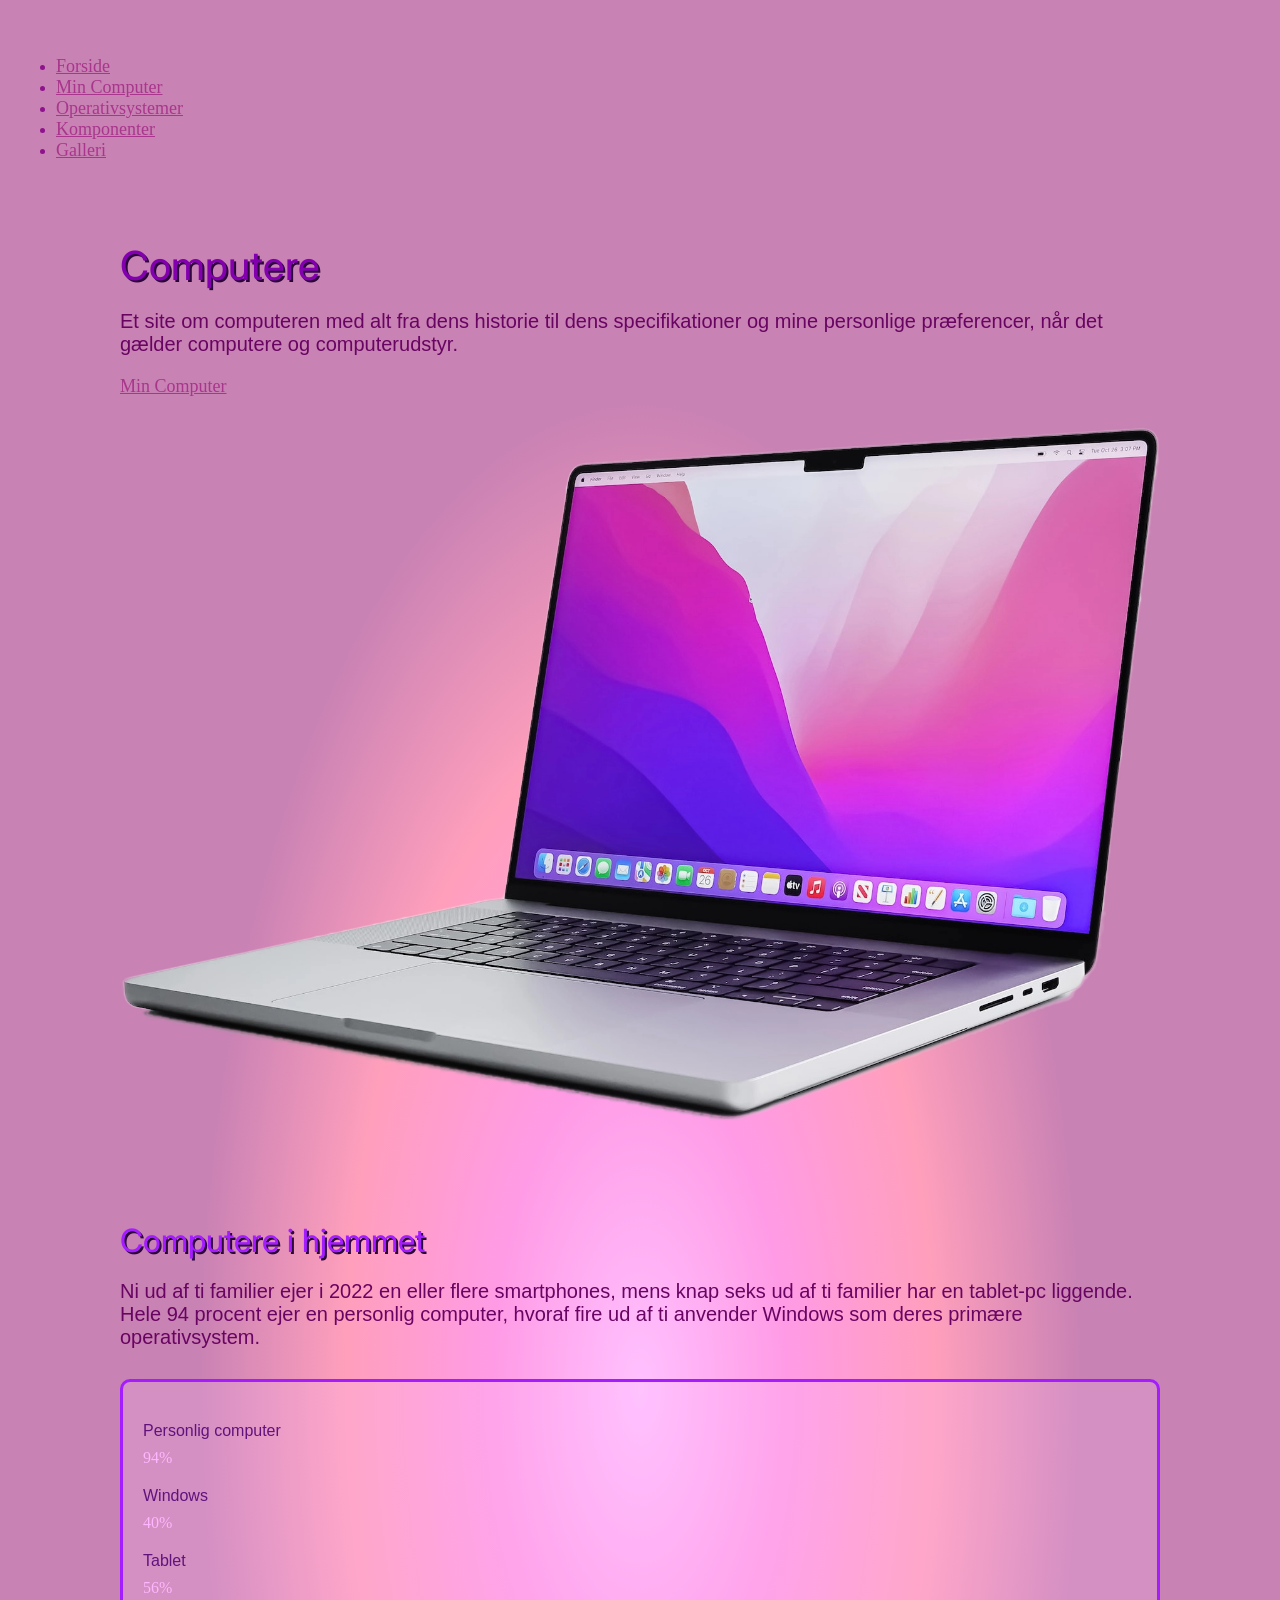
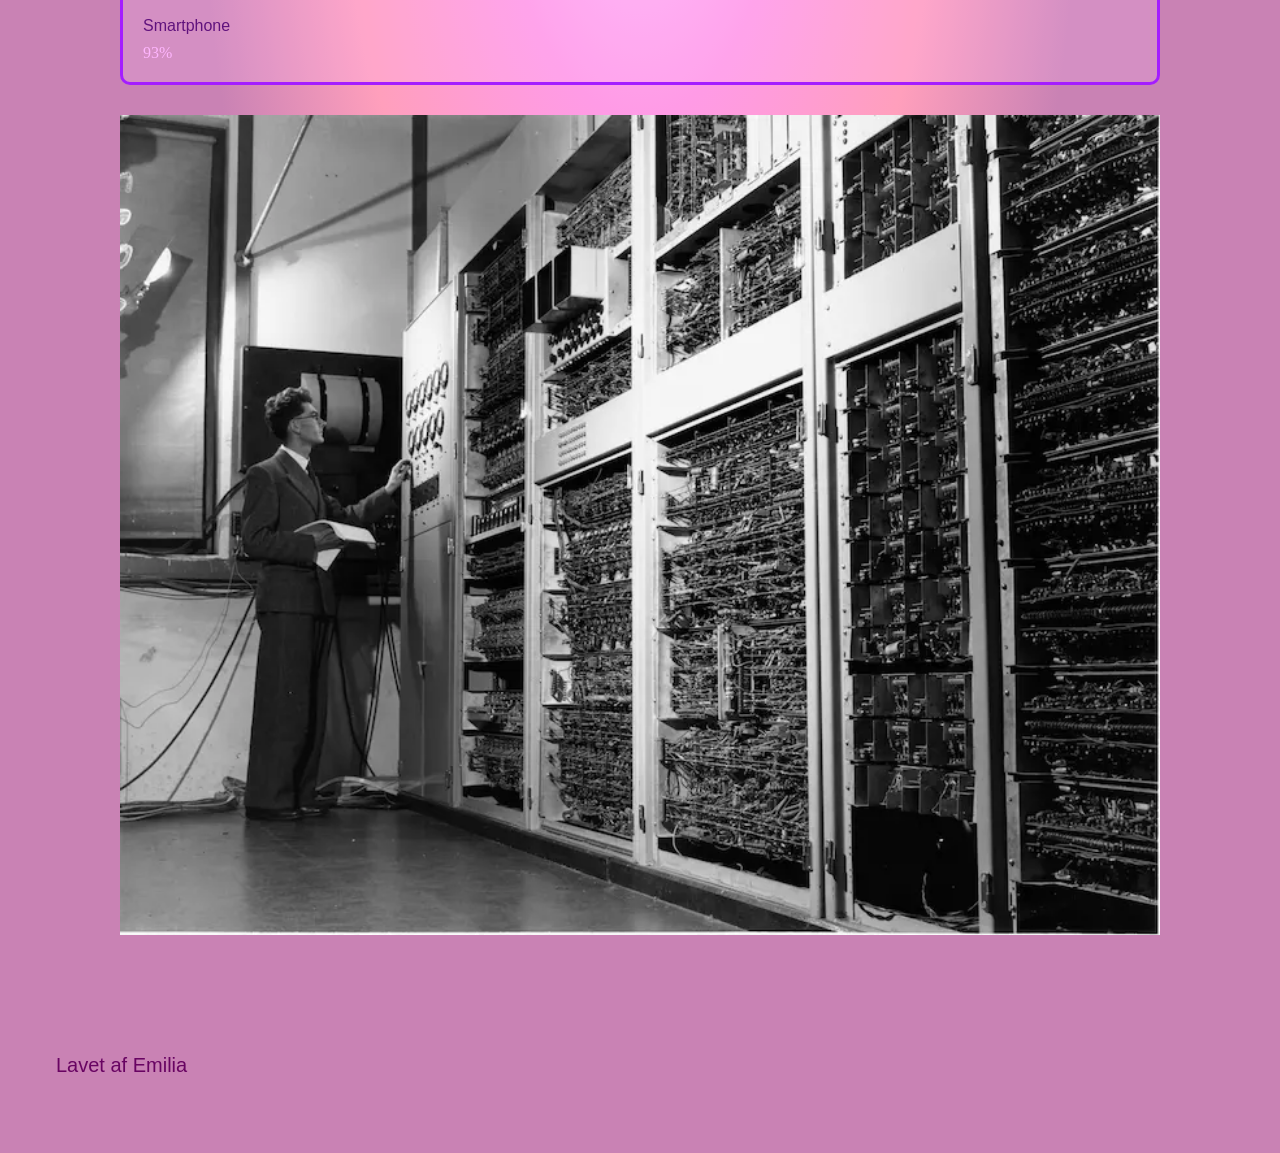
<file: index.html>
<!DOCTYPE html>
<html lang="da">



<head>
    <meta charset="UTF-8">
    <meta name="viewport" content="width=device-width, initial-scale=1.0">
    <title>Forsiden</title>
    <meta name="robots" content="noindex">
    <link rel="stylesheet" href="style.css">
    <link rel="preconnect" href="https://fonts.googleapis.com">
    <link rel="preconnect" href="https://fonts.gstatic.com" crossorigin>
    <link href="https://fonts.googleapis.com/css2?family=Fjalla+One&display=swap" rel="stylesheet">
    <link
        href="https://fonts.googleapis.com/css2?family=Fjalla+One&family=IBM+Plex+Serif:ital,wght@0,100;0,200;0,300;0,400;0,500;0,600;0,700;1,100;1,200;1,300;1,400;1,500;1,600;1,700&display=swap"
        rel="stylesheet">
    <link
        href="https://fonts.googleapis.com/css2?family=Inter:ital,opsz,wght@0,14..32,100..900;1,14..32,100..900&display=swap"
        rel="stylesheet">
</head>

<body class="indexx">
    <header>
        <nav>
            <ul>
                <li><a href="index.html">Forside</a></li>
                <li><a href="min_computer.html">Min Computer</a></li>
                <li><a href="operativsystemer.html">Operativsystemer</a></li>
                <li><a href="komponenter.html">Komponenter</a></li>
                <li><a href="galleri.html">Galleri</a></li>
            </ul>
        </nav>
    </header>
    <main>

        <h1>Computere</h1>
        <p>Et site om computeren med alt fra dens historie til dens specifikationer og mine personlige præferencer, når
            det gælder computere og computerudstyr.</p>
        <a href="Min computer">Min Computer</a>
        <img src="imgs/imgs/computer-cutout.webp" width="500" alt="Computer" class="computer">
        <h2>Computere i hjemmet</h2>
        <p>Ni ud af ti familier ejer i 2022 en eller flere smartphones, mens knap seks ud af ti familier har en
            tablet-pc liggende.
            Hele 94 procent ejer en personlig computer, hvoraf fire ud af ti anvender Windows som deres primære
            operativsystem.</p>
        <dl class="facts">
            <dt>Personlig computer</dt>
            <dd>94%</dd>
            <dt>Windows</dt>
            <dd>40%</dd>
            <dt>Tablet</dt>
            <dd>56%</dd>
            <dt>Smartphone</dt>
            <dd>93%</dd>

        </dl>

        <img src="imgs/imgs/computer-old.webp" alt="Gammel computer" class="Gammel">


    </main>

    <footer>
        <p>Lavet af Emilia</p>

    </footer>
</body>


</html>
</file>
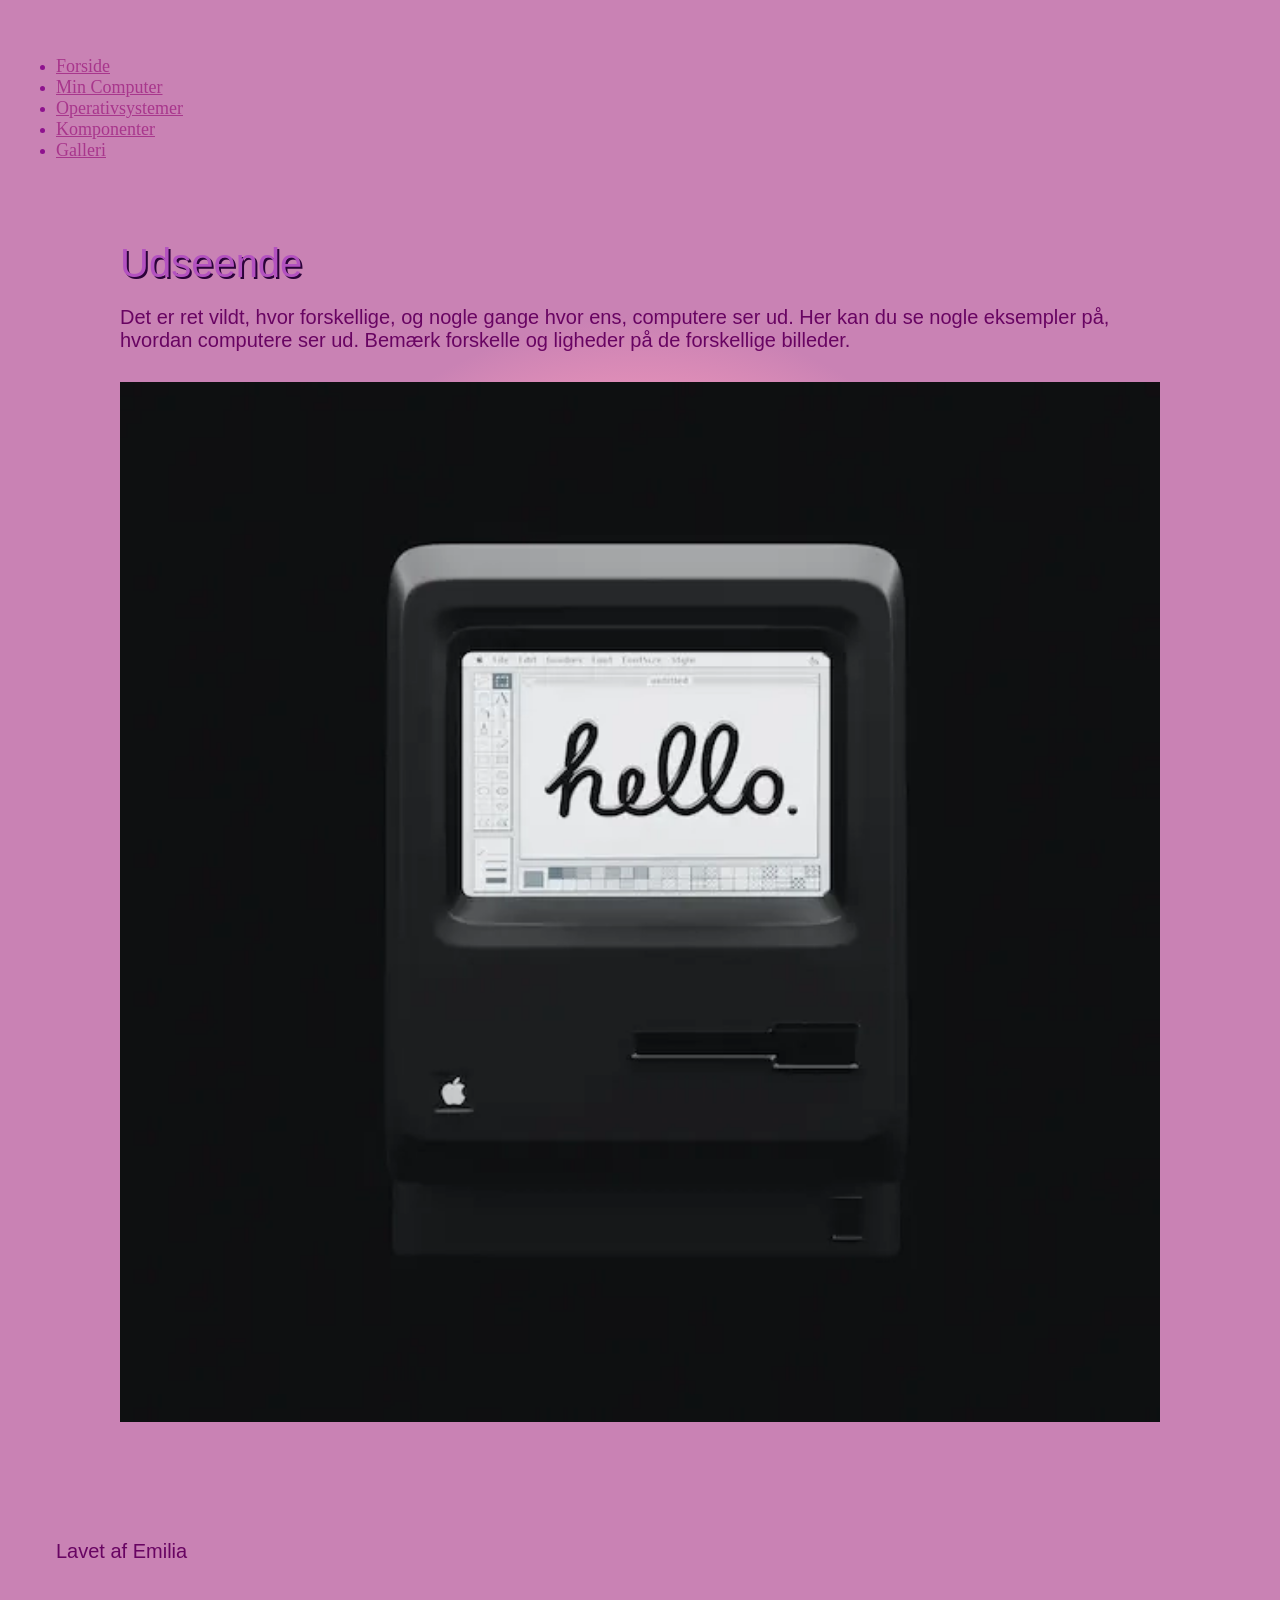
<file: galleri.html>
<!DOCTYPE html>
<html lang="da">



<head>
    <meta charset="UTF-8">
    <meta name="viewport" content="width=device-width, initial-scale=1.0">
    <title>Galleri</title>
    <meta name="robots" content="noindex">
    <link rel="stylesheet" href="style.css">

</head>

<body class="gallerii">

    <header>
        <nav>
            <ul>
                <li><a href="index.html">Forside</a></li>
                <li><a href="min_computer.html">Min Computer</a></li>
                <li><a href="operativsystemer.html">Operativsystemer</a></li>
                <li><a href="komponenter.html">Komponenter</a></li>
                <li><a href="galleri.html">Galleri</a></li>
            </ul>
        </nav>
    </header>
    <main>

        <h2>Udseende</h2>
        <p>Det er ret vildt, hvor forskellige, og nogle gange hvor ens, computere ser ud. Her kan du se nogle eksempler
            på, hvordan
            computere ser ud. Bemærk forskelle og ligheder på de forskellige billeder.</p>
        <img src="galleri/apple-84.webp" alt="apple">

    </main>

    <footer>
        <p>Lavet af Emilia</p>

    </footer>
</body>

</html>
</file>
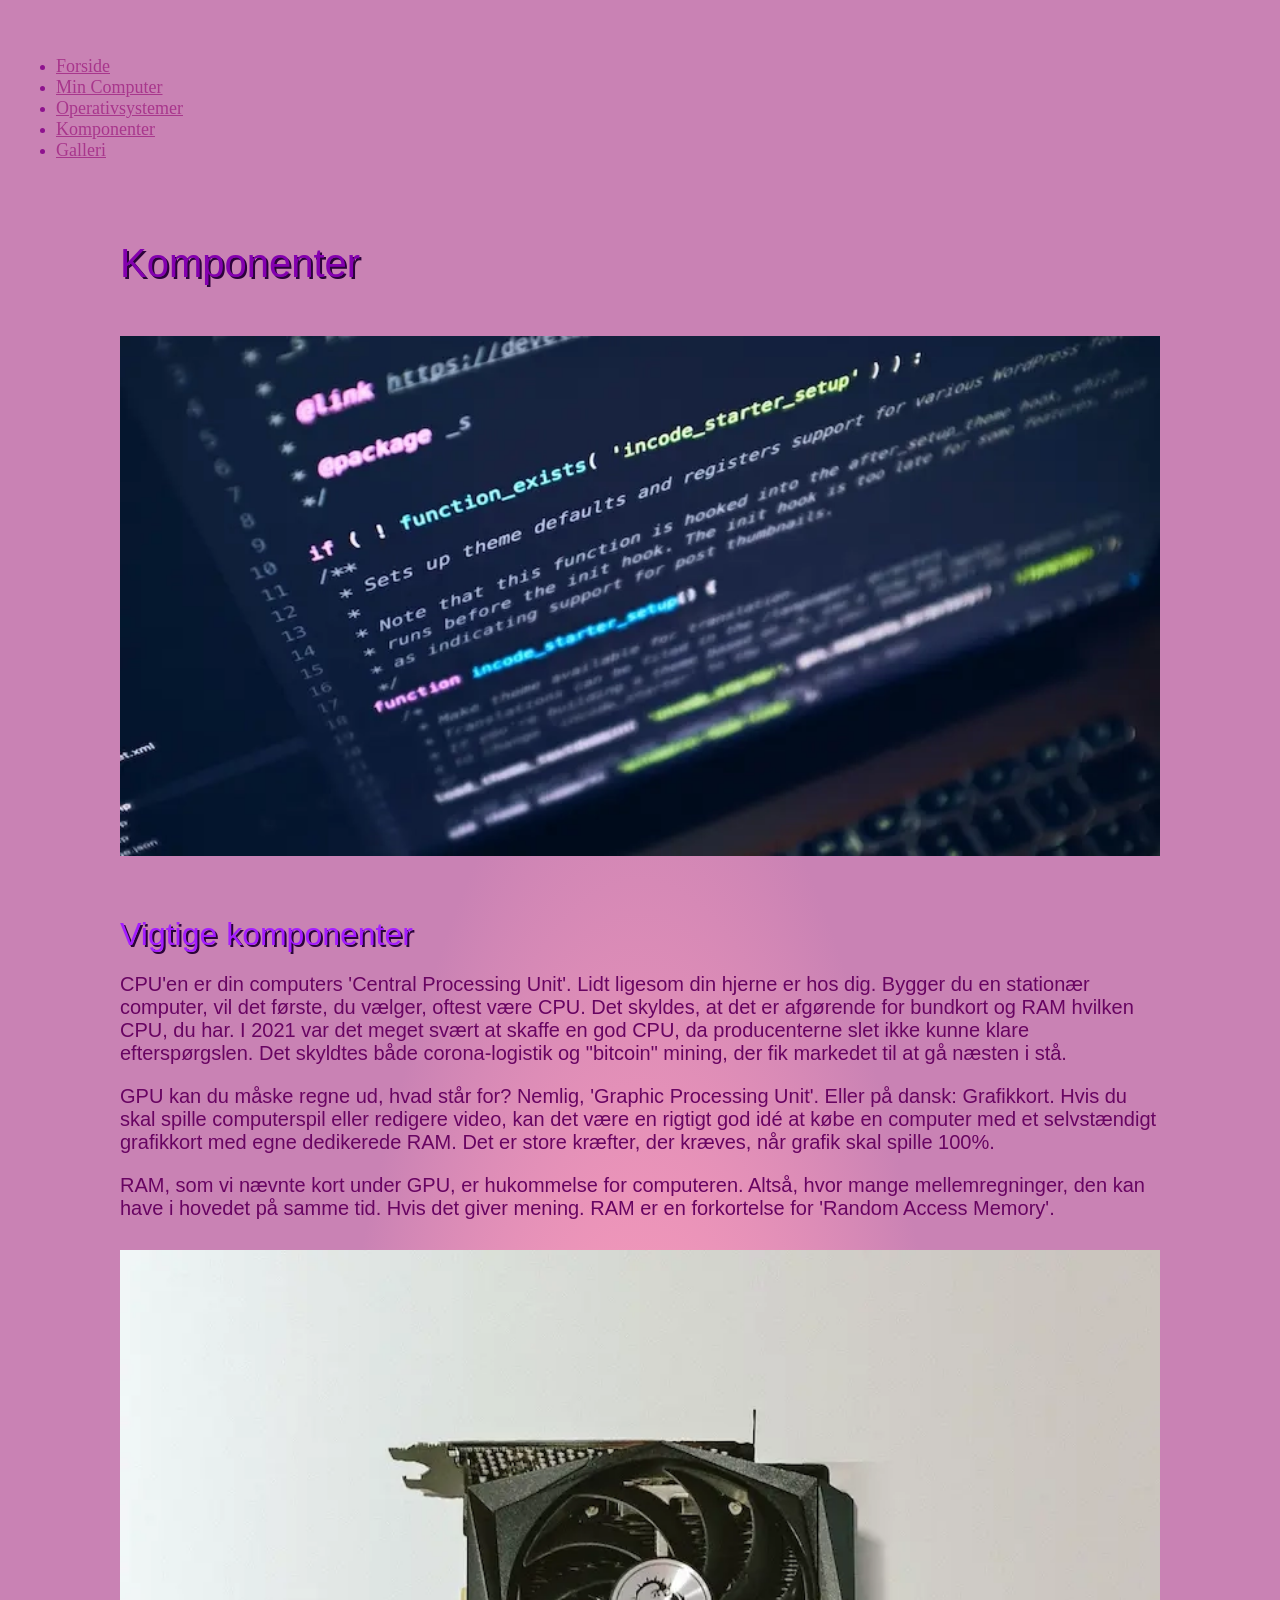
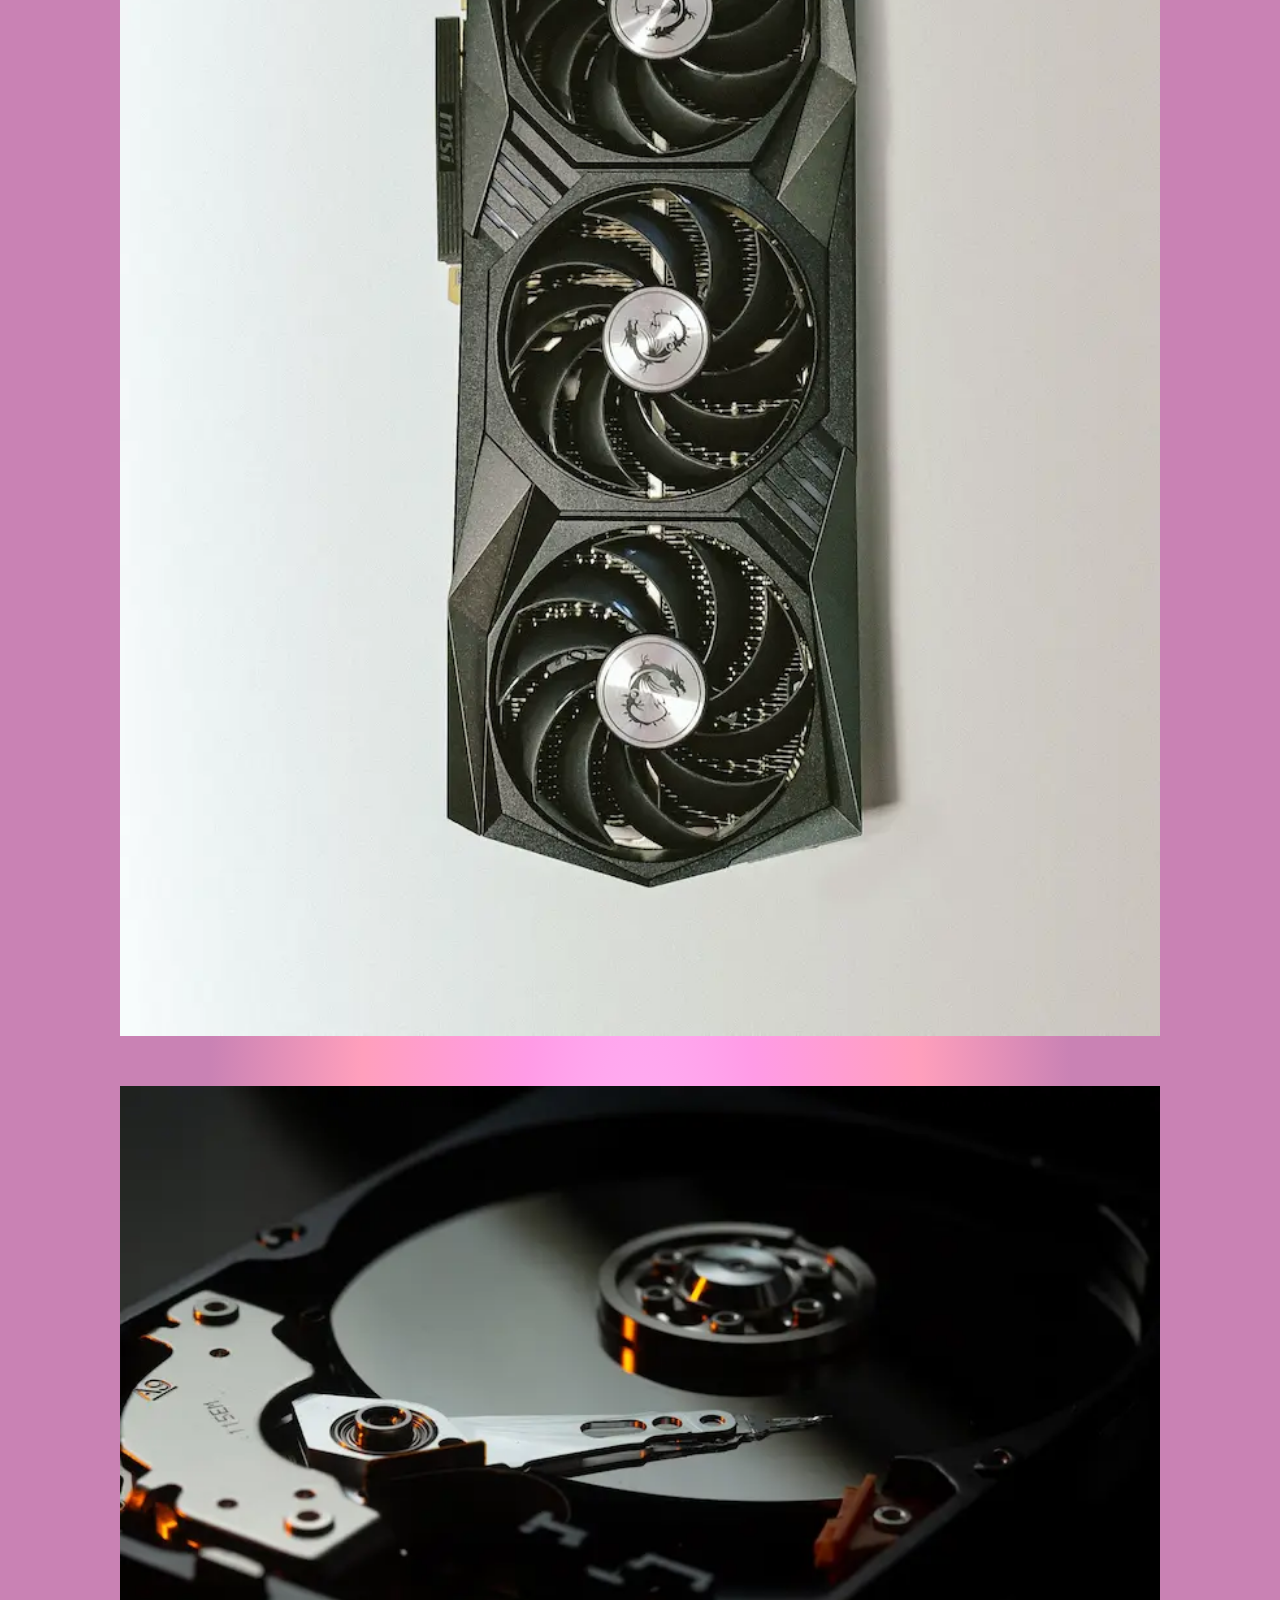
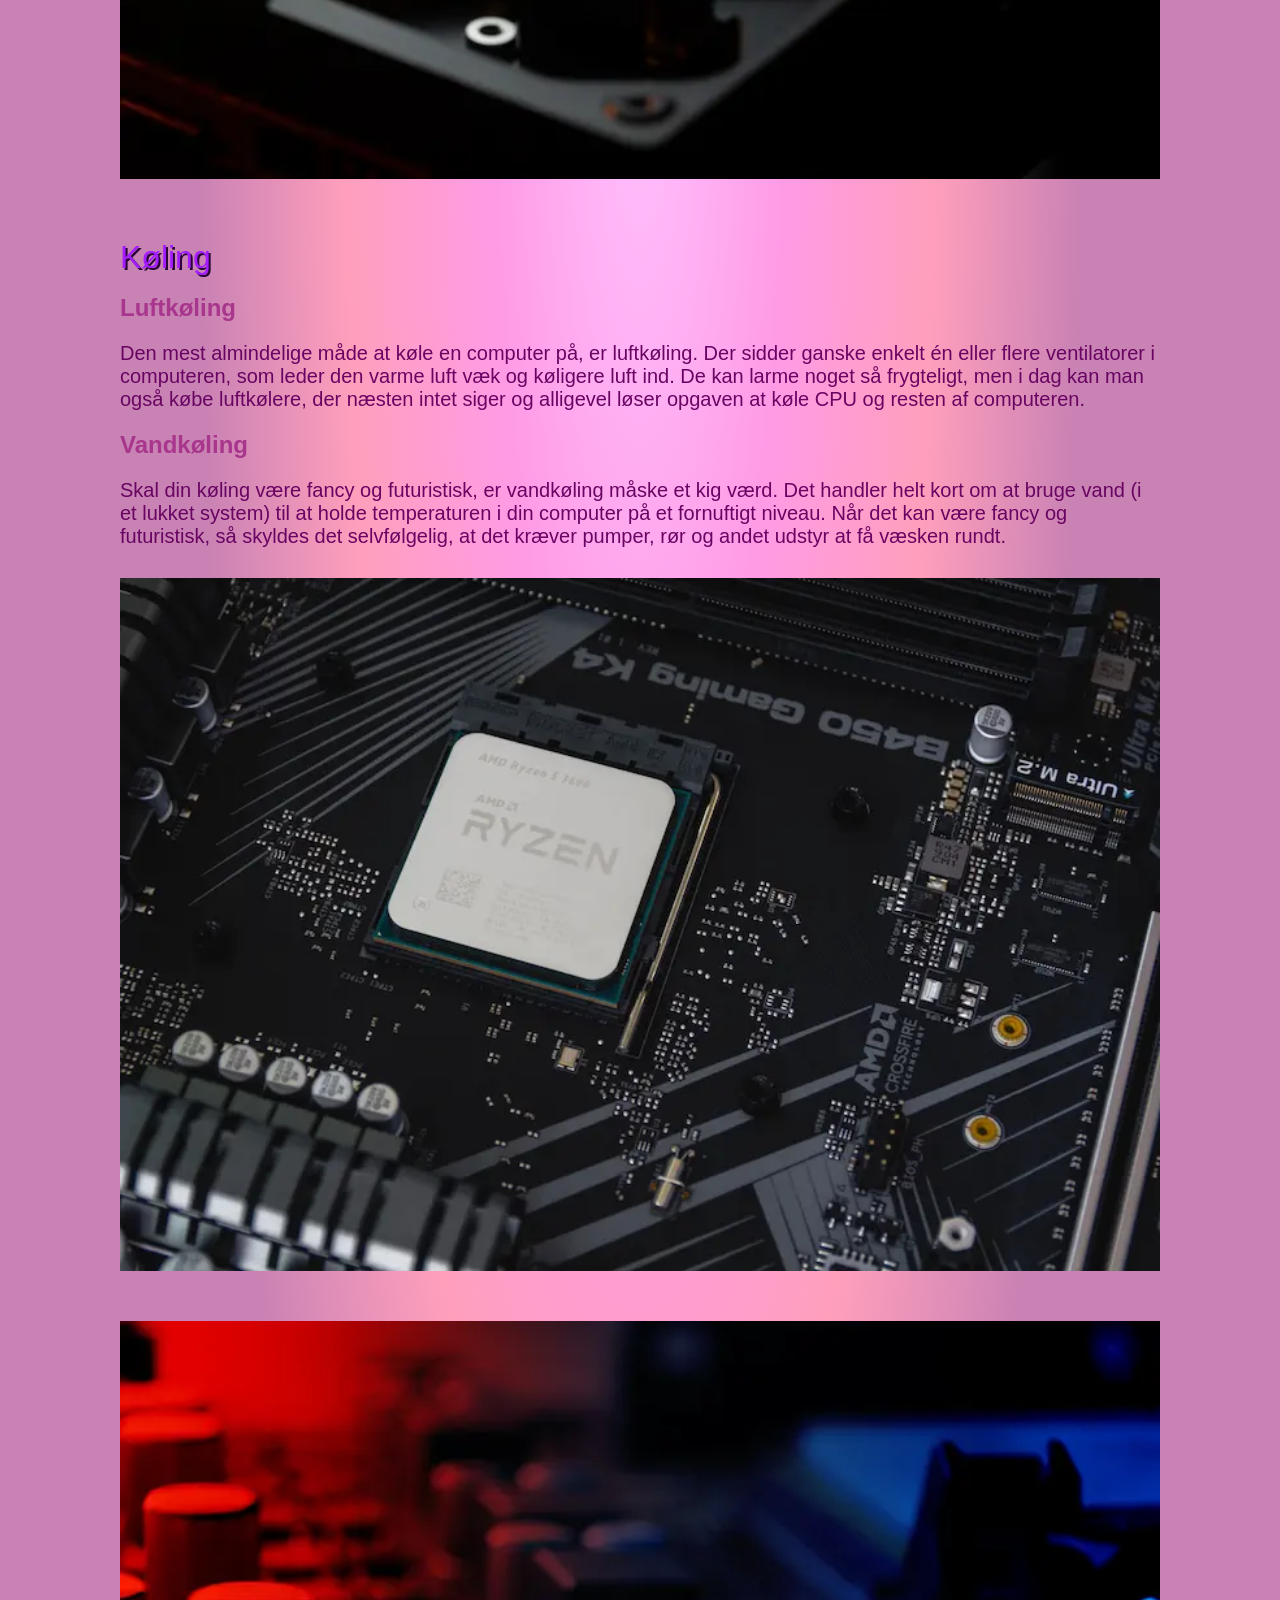
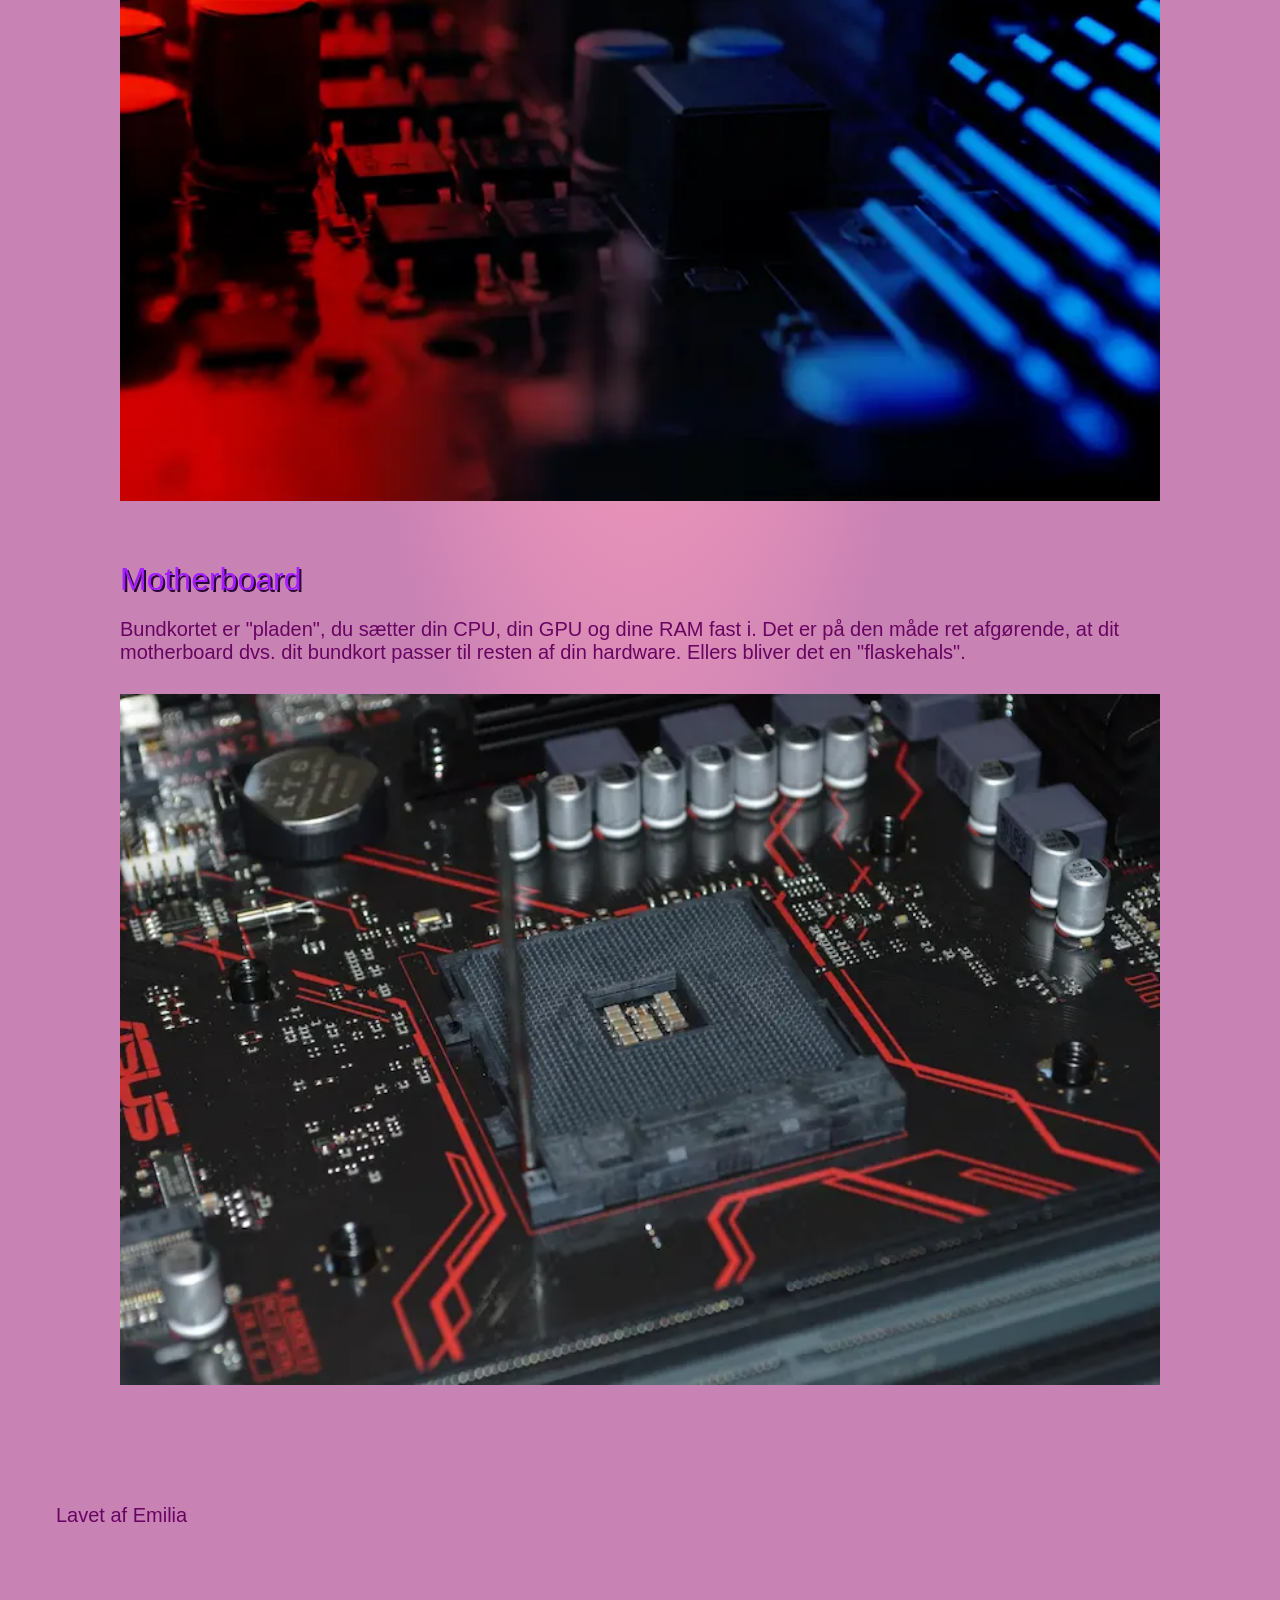
<file: komponenter.html>
<!DOCTYPE html>
<html lang="da">



<head>
    <meta charset="UTF-8">
    <meta name="viewport" content="width=device-width, initial-scale=1.0">
    <title>Komponenter</title>
    <meta name="robots" content="noindex">
    <link rel="stylesheet" href="style.css">
</head>

<body class="komponenterr">
    <header>
        <nav>
            <ul>
                <li><a href="index.html">Forside</a></li>
                <li><a href="min_computer.html">Min Computer</a></li>
                <li><a href="operativsystemer.html">Operativsystemer</a></li>
                <li><a href="komponenter.html">Komponenter</a></li>
                <li><a href="galleri.html">Galleri</a></li>
            </ul>
        </nav>
    </header>
    <main>
        <h1>Komponenter</h1>
        <img src="galleri/code.webp" alt="code" class="code-img">
        <h2>Vigtige komponenter</h2>
        <p>CPU'en er din computers 'Central Processing Unit'. Lidt ligesom din hjerne er hos dig. Bygger du en stationær
            computer,
            vil det første, du vælger, oftest være CPU. Det skyldes, at det er afgørende for bundkort og RAM hvilken
            CPU, du har. I
            2021 var det meget svært at skaffe en god CPU, da producenterne slet ikke kunne klare efterspørgslen. Det
            skyldtes både
            corona-logistik og "bitcoin" mining, der fik markedet til at gå næsten i stå.</p>
        <p>GPU kan du måske regne ud, hvad står for? Nemlig, 'Graphic Processing Unit'. Eller på dansk: Grafikkort. Hvis
            du skal
            spille computerspil eller redigere video, kan det være en rigtigt god idé at købe en computer med et
            selvstændigt
            grafikkort med egne dedikerede RAM. Det er store kræfter, der kræves, når grafik skal spille 100%.</p>
        <p>RAM, som vi nævnte kort under GPU, er hukommelse for computeren. Altså, hvor mange mellemregninger, den kan
            have i
            hovedet på samme tid. Hvis det giver mening. RAM er en forkortelse for 'Random Access Memory'.</p>
        <img src="komponenter/grafikkort.webp" alt="grafikkort">
        <img src="komponenter/vand.webp" alt="vand" class="vand-img">
        <h2 class="køling">Køling</h2>
        <h3>Luftkøling</h3>
        <p>Den mest almindelige måde at køle en computer på, er luftkøling. Der sidder ganske enkelt én eller flere
            ventilatorer i
            computeren, som leder den varme luft væk og køligere luft ind. De kan larme noget så frygteligt, men i dag
            kan man også
            købe luftkølere, der næsten intet siger og alligevel løser opgaven at køle CPU og resten af computeren.</p>
        <h3>Vandkøling</h3>
        <p>Skal din køling være fancy og futuristisk, er vandkøling måske et kig værd. Det handler helt kort om at bruge
            vand (i et
            lukket system) til at holde temperaturen i din computer på et fornuftigt niveau. Når det kan være fancy og
            futuristisk,
            så skyldes det selvfølgelig, at det kræver pumper, rør og andet udstyr at få væsken rundt.</p>
        <img src="komponenter/processor.webp" alt="processor">
        <img src="komponenter/motherboard1.webp" alt="Motherboard" class="motherboard-img">
        <h2>Motherboard</h2>
        <p>Bundkortet er "pladen", du sætter din CPU, din GPU og dine RAM fast i. Det er på den måde ret afgørende, at
            dit
            motherboard dvs. dit bundkort passer til resten af din hardware. Ellers bliver det en "flaskehals".</p>
        <img src="komponenter/motherboard2.webp" alt="Motherboard2">
    </main>

    <footer>
        <p>Lavet af Emilia</p>

    </footer>
</body>

</html>
</file>
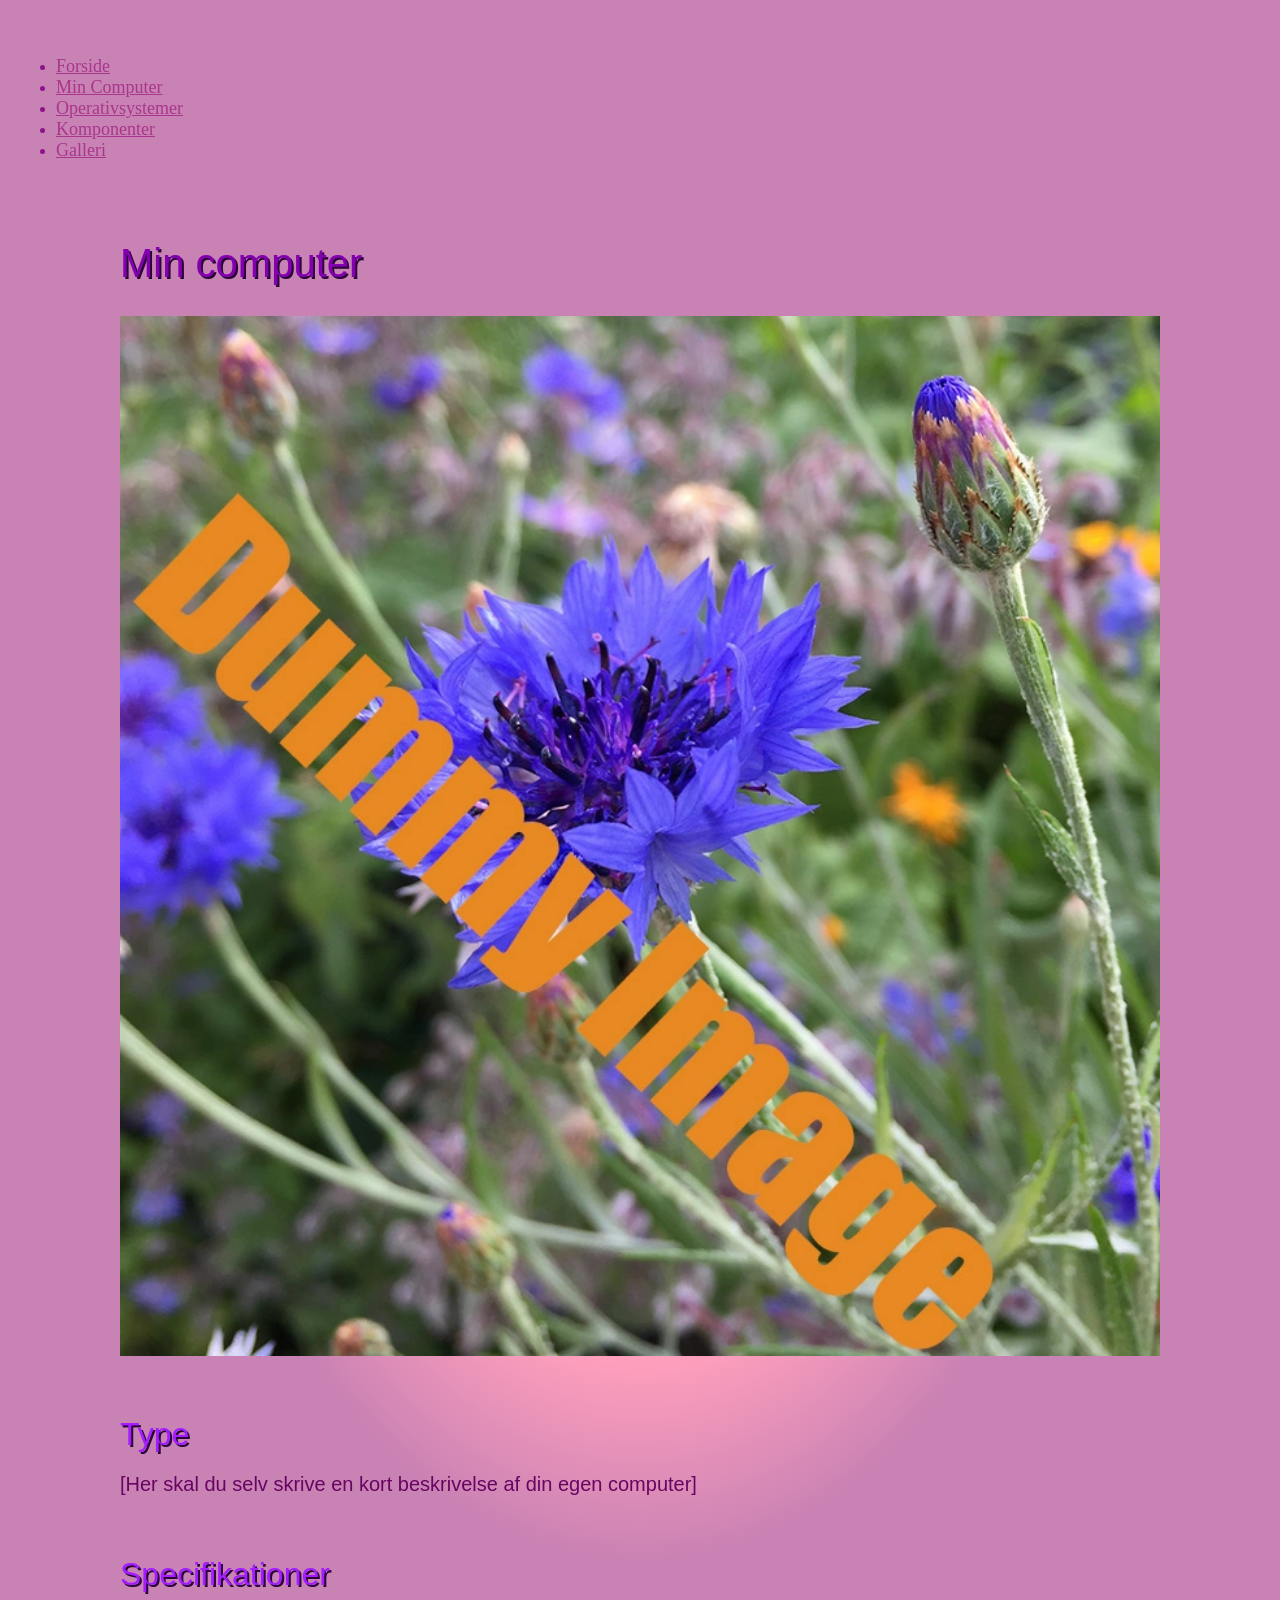
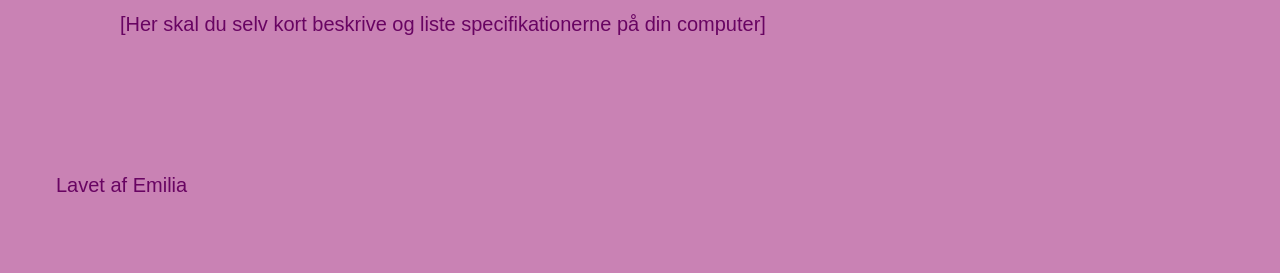
<file: min_computer.html>
<!DOCTYPE html>
<html lang="da">



<head>
    <meta charset="UTF-8">
    <meta name="viewport" content="width=device-width, initial-scale=1.0">
    <title>Min Computer</title>
    <meta name="robots" content="noindex">
    <link rel="stylesheet" href="style.css">
</head>

<body class="mincomputerr">
    <header>
        <nav>
            <ul>
                <li><a href="index.html">Forside</a></li>
                <li><a href="min_computer.html">Min Computer</a></li>
                <li><a href="operativsystemer.html">Operativsystemer</a></li>
                <li><a href="komponenter.html">Komponenter</a></li>
                <li><a href="galleri.html">Galleri</a></li>
            </ul>
        </nav>
    </header>
    <main>

        <h1>Min computer</h1>
        <img src="imgs/imgs/dummy-image.webp" alt="Dummy">
        <h2>Type</h2>
        <p>[Her skal du selv skrive en kort beskrivelse af din egen computer]</p>
        <h2>Specifikationer</h2>
        <p>[Her skal du selv kort beskrive og liste specifikationerne på din computer]</p>

    </main>

    <footer>
        <p>Lavet af Emilia</p>

    </footer>
</body>

</html>
</file>
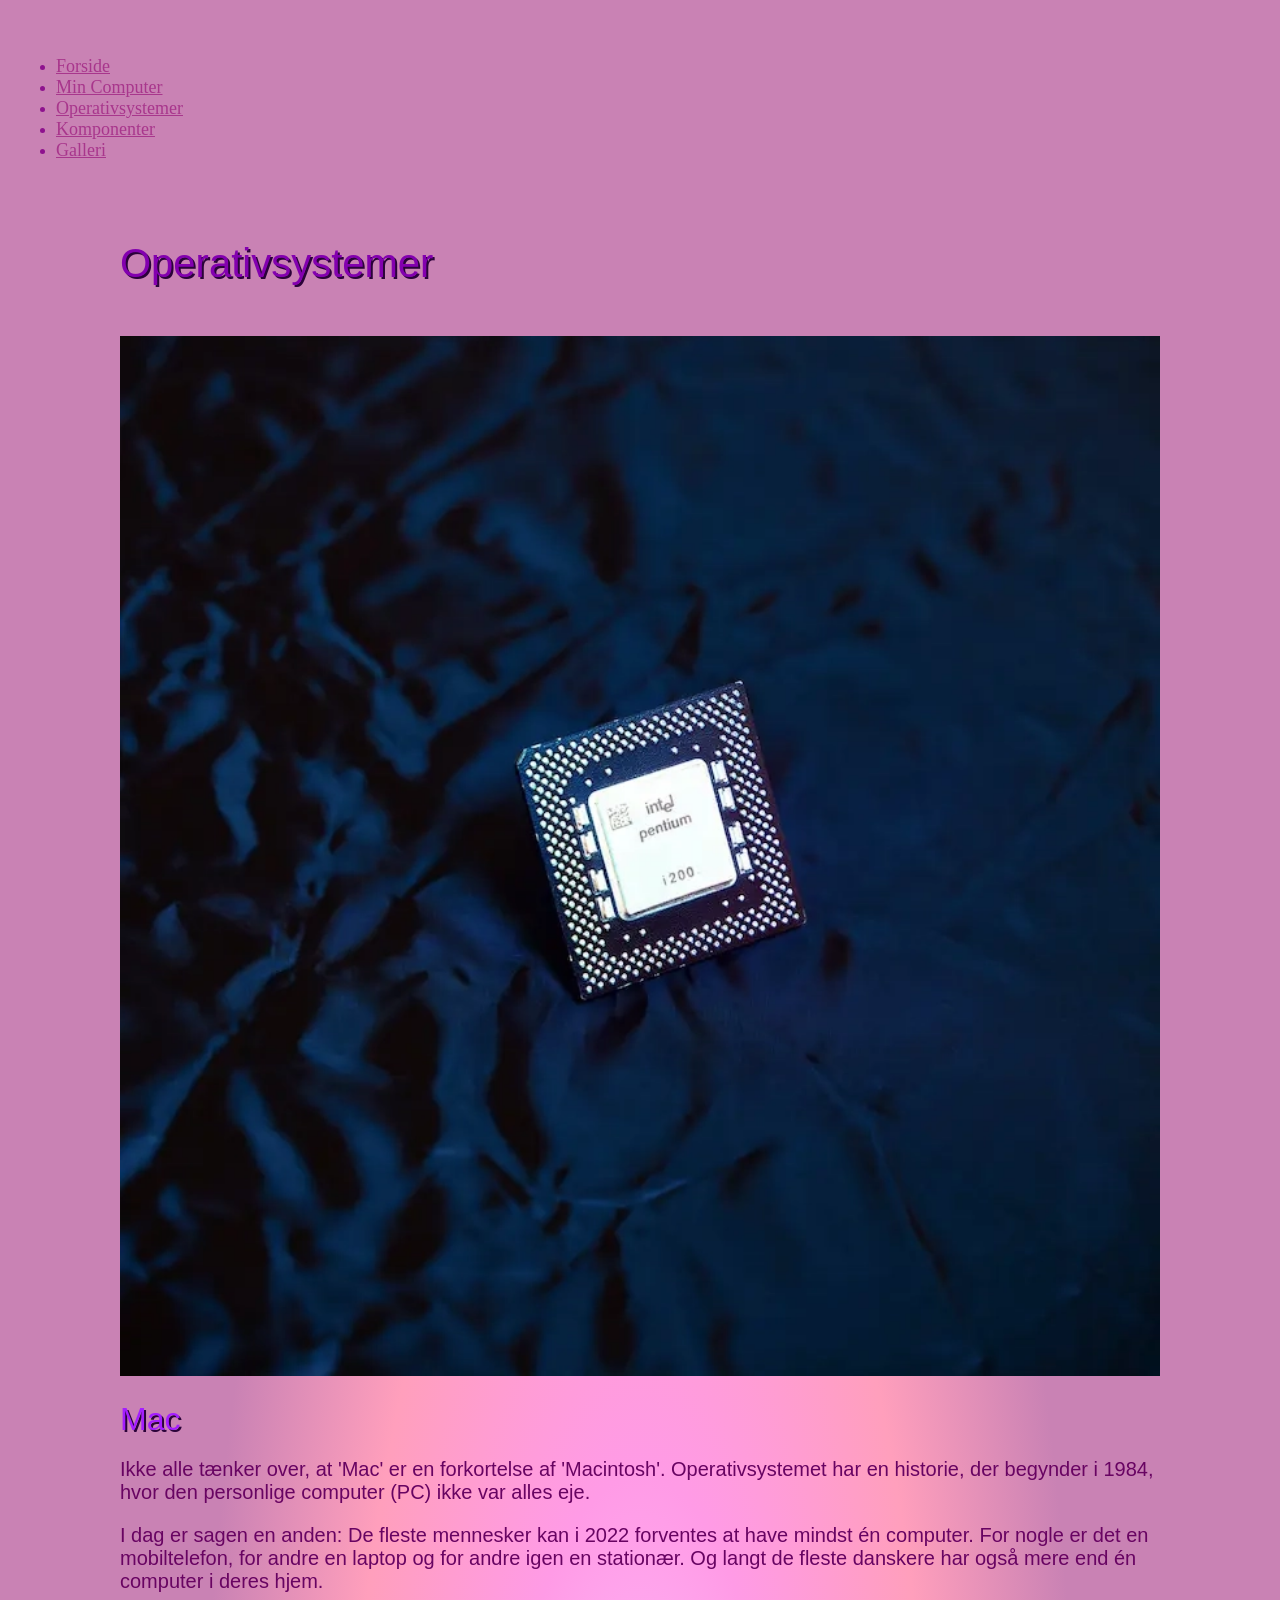
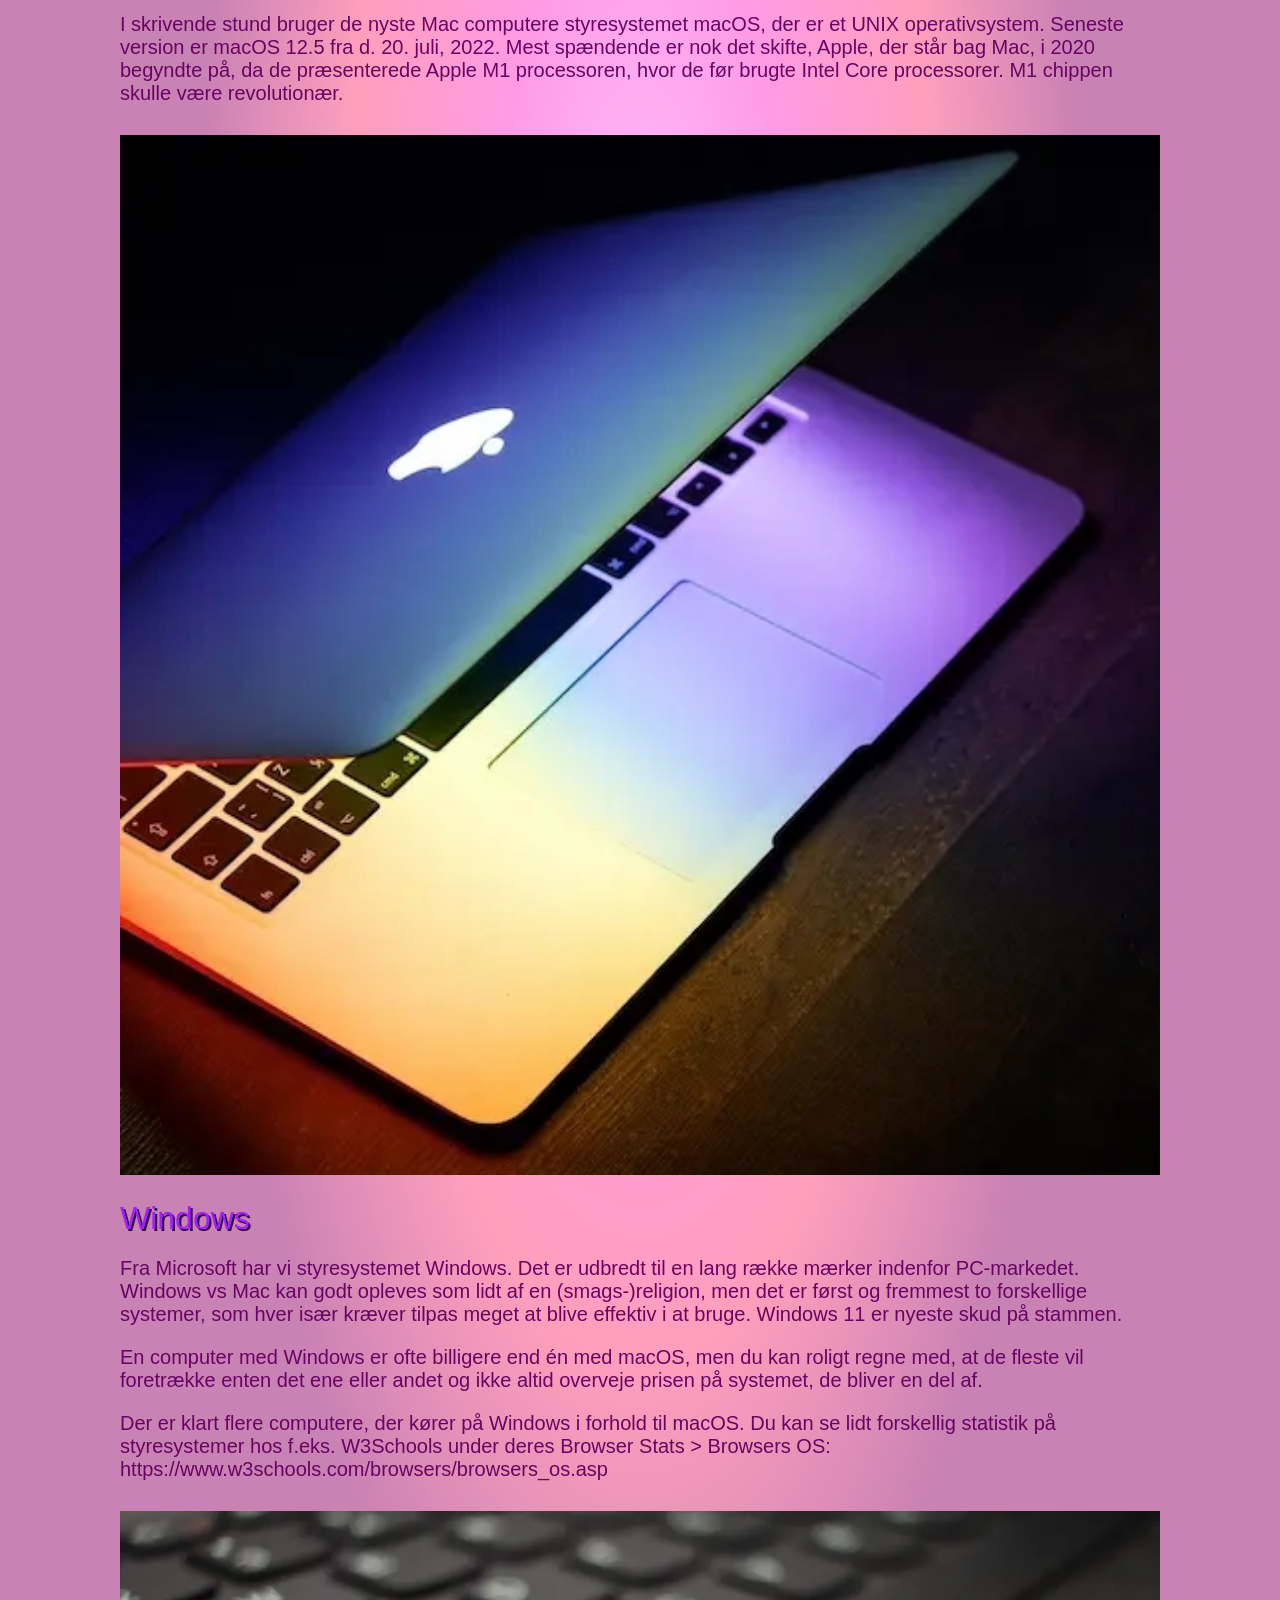
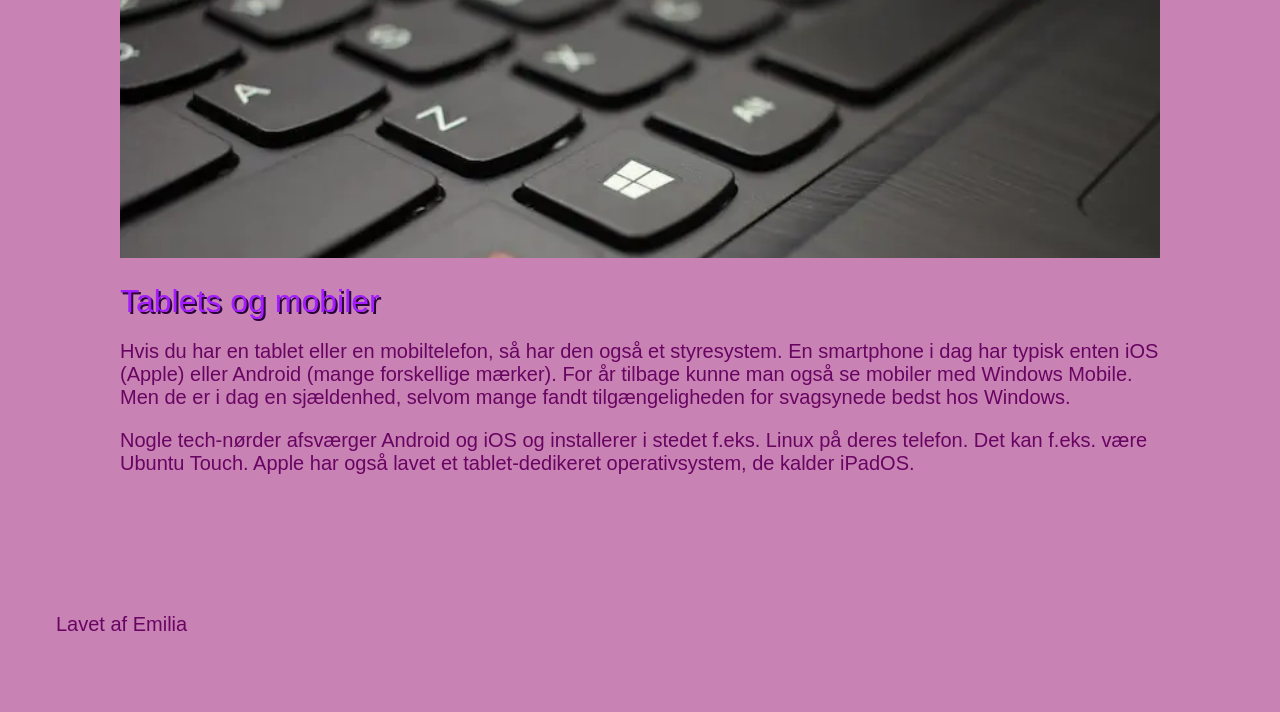
<file: operativsystemer.html>
<!DOCTYPE html>
<html lang="da">



<head>
    <meta charset="UTF-8">
    <meta name="viewport" content="width=device-width, initial-scale=1.0">


    <title>Operativsystemer</title>
    <meta name="robots" content="noindex">
    <link rel="stylesheet" href="style.css">
</head>

<body class="operativsystemerr">
    <header>
        <nav>
            <ul>
                <li><a href="index.html">Forside</a></li>
                <li><a href="min_computer.html">Min Computer</a></li>
                <li><a href="operativsystemer.html">Operativsystemer</a></li>
                <li><a href="komponenter.html">Komponenter</a></li>
                <li><a href="galleri.html">Galleri</a></li>
            </ul>
        </nav>
    </header>
    <main>
        <h1>Operativsystemer</h1>
        <img src="galleri/intel-chip.webp" alt="Chip" class="chip-img">
        <h2>Mac</h2>
        <p>Ikke alle tænker over, at 'Mac' er en forkortelse af 'Macintosh'. Operativsystemet har en historie, der
            begynder i 1984,
            hvor den personlige computer (PC) ikke var alles eje.</p>
        <p>I dag er sagen en anden: De fleste mennesker kan i 2022 forventes at have mindst én computer. For nogle er
            det en
            mobiltelefon, for andre en laptop og for andre igen en stationær. Og langt de fleste danskere har også mere
            end én
            computer i deres hjem.</p>
        <p>I skrivende stund bruger de nyste Mac computere styresystemet macOS, der er et UNIX operativsystem. Seneste
            version er
            macOS 12.5 fra d. 20. juli, 2022. Mest spændende er nok det skifte, Apple, der står bag Mac, i 2020 begyndte
            på, da de
            præsenterede Apple M1 processoren, hvor de før brugte Intel Core processorer. M1 chippen skulle være
            revolutionær.</p>
        <img src="galleri/macbook.webp" alt="Macbook">
        <h2>Windows</h2>
        <p>Fra Microsoft har vi styresystemet Windows. Det er udbredt til en lang række mærker indenfor PC-markedet.
            Windows vs Mac
            kan godt opleves som lidt af en (smags-)religion, men det er først og fremmest to forskellige systemer, som
            hver især
            kræver tilpas meget at blive effektiv i at bruge. Windows 11 er nyeste skud på stammen.</p>
        <p>En computer med Windows er ofte billigere end én med macOS, men du kan roligt regne med, at de fleste vil
            foretrække
            enten det ene eller andet og ikke altid overveje prisen på systemet, de bliver en del af.</p>
        <p>Der er klart flere computere, der kører på Windows i forhold til macOS. Du kan se lidt forskellig statistik
            på
            styresystemer hos f.eks. W3Schools under deres Browser Stats > Browsers OS:
            https://www.w3schools.com/browsers/browsers_os.asp</p>
        <img src="galleri/keyboard.webp" alt="keyboard">
        <h2>Tablets og mobiler</h2>
        <p>Hvis du har en tablet eller en mobiltelefon, så har den også et styresystem. En smartphone i dag har typisk
            enten iOS
            (Apple) eller Android (mange forskellige mærker). For år tilbage kunne man også se mobiler med Windows
            Mobile. Men de er
            i dag en sjældenhed, selvom mange fandt tilgængeligheden for svagsynede bedst hos Windows.</p>
        <p>Nogle tech-nørder afsværger Android og iOS og installerer i stedet f.eks. Linux på deres telefon. Det kan
            f.eks. være
            Ubuntu Touch. Apple har også lavet et tablet-dedikeret operativsystem, de kalder iPadOS.</p>
    </main>

    <footer>
        <p>Lavet af Emilia</p>

    </footer>
</body>

</html>
</file>
<file: style.css>
/*************** Reset *********************/
* {
  margin: 0;
  padding: 0;
  box-sizing: border-box;
}

img {
  width: 100%;
  height: auto;
  display: block;
}

/***************** fonts *******************/

body {
  padding: 40px;
  margin: 16px;
  background-color: rgb(201, 130, 180);
}

main {
  padding: 16px 0;
  margin: 5vw 5vw 8vw 5vw;
  background: radial-gradient(#ffc1ff, #ff9be6, #ff9fbc, rgb(201, 130, 180), rgb(201, 130, 180), rgb(201, 130, 180));
  width: auto;
  height: auto;
  background-size: 100%;
  background-repeat: no-repeat;
}

p {
  margin-block: 1rem 1rem;
  color: rgb(104, 4, 98);
  font-family: "Fjalla One", sans-serif;
  font-weight: 400;
  font-style: normal;
  margin: 20px 0 20px 0;
}

nav {
  color: #8e128e;
}

a:-webkit-any-link {
  color: #a8368c;
  font-size: 18px;
}

dt {
  display: block;
  unicode-bidi: isolate;
  font-family: "Franklin Gothic Medium", "Arial Narrow", Arial, sans-serif;
  font-weight: 20;
  margin-bottom: 4px;
  padding-bottom: 5px;
  color: rgb(96, 18, 125);
  margin-top: 20px;
}

dl {
  color: rgb(255, 182, 255);
}

img {
  margin-top: 30px;
}

/* Page-specific heading styles */
.indexx h1 {
  color: #8300af;
  font-size: 2.5rem;
  font-family: "Inter", sans-serif;
  font-weight: 450;
  font-style: normal;
  text-shadow: 2px 2px #2b0339;
}
.indexx h2 {
  color: #a41dff;
  font-size: 2rem;
  font-family: "Inter", sans-serif;
  font-weight: 450;
  font-style: normal;
  margin-top: 100px;
  text-shadow: 2px 2px #2b0339;
}

.indexx p {
  font-family: "Gill Sans", "Gill Sans MT", Calibri, "Trebuchet MS", sans-serif;
  font-size: 20px;
}

.facts {
  border: 3px solid #a41dff;
  padding: 20px;
  margin: 30px 0;
  border-radius: 10px;
  background-color: rgba(255, 193, 255, 0.2);
}

.gallerii h2 {
  color: #b352c0;
  font-size: 2.5rem;
  font-family: "Inter", sans-serif;
  font-weight: 450;
  font-style: normal;
  text-shadow: 2px 2px #2b0339;
}

.gallerii p {
  font-family: "Gill Sans", "Gill Sans MT", Calibri, "Trebuchet MS", sans-serif;
  font-size: 20px;
}

.code-img {
  margin-top: 50px;
  margin-bottom: 50px;
}

.vand-img {
  margin-top: 50px;
  margin-bottom: 50px;
}

.motherboard-img {
  margin-top: 50px;
  margin-bottom: 50px;
}

.komponenterr h1 {
  color: #8300af;
  font-size: 2.5rem;
  font-family: "Inter", sans-serif;
  font-weight: 450;
  font-style: normal;
  text-shadow: 2px 2px #2b0339;
}

.komponenterr h2 {
  color: #a41dff;
  font-size: 2rem;
  font-family: "Inter", sans-serif;
  font-weight: 450;
  font-style: normal;
  margin-top: 60px;
  text-shadow: 2px 2px #2b0339;
}

.køling {
  margin-bottom: 18px;
}

.komponenterr h3 {
  color: #a8368c;
  font-size: 1.5rem;
  font-family: "Franklin Gothic Medium", "Arial Narrow", Arial, sans-serif;
}

.komponenterr p {
  font-family: "Gill Sans", "Gill Sans MT", Calibri, "Trebuchet MS", sans-serif;
  font-size: 20px;
}

.mincomputerr h1 {
  color: #8300af;
  font-size: 2.5rem;
  font-family: "Inter", sans-serif;
  font-weight: 450;
  font-style: normal;
  text-shadow: 2px 2px #2b0339;
}

.mincomputerr h2 {
  color: #a41dff;
  font-size: 2rem;
  font-family: "Inter", sans-serif;
  font-weight: 450;
  font-style: normal;
  margin-top: 60px;
  text-shadow: 2px 2px #2b0339;
}

.mincomputerr p {
  font-family: "Gill Sans", "Gill Sans MT", Calibri, "Trebuchet MS", sans-serif;
  font-size: 20px;
}

.operativsystemerr h1 {
  color: #8300af;
  font-size: 2.5rem;
  font-family: "Inter", sans-serif;
  font-weight: 450;
  font-style: normal;
  text-shadow: 2px 2px #2b0339;
  margin-bottom: 50px;
}
.operativsystemerr h2 {
  color: #a41dff;
  font-size: 2rem;
  font-family: "Inter", sans-serif;
  font-weight: 450;
  font-style: normal;
  margin-top: 25px;
  text-shadow: 2px 2px #2b0339;
}

.chip-img {
  margin-bottom: 20px;
}

.operativsystemerr p {
  font-family: "Gill Sans", "Gill Sans MT", Calibri, "Trebuchet MS", sans-serif;
  font-size: 20px;
}

/***************** farver *******************/
.color1 {
  color: rgb(105, 55, 128);
}

.color2 {
  color: rgb(177, 60, 159);
}

.color3 {
  color: rgb(234, 140, 195);
}

.color4 {
  color: rgb(92, 26, 89);
}

.color5 {
  color: rgb(86, 48, 84);
}
</file>
